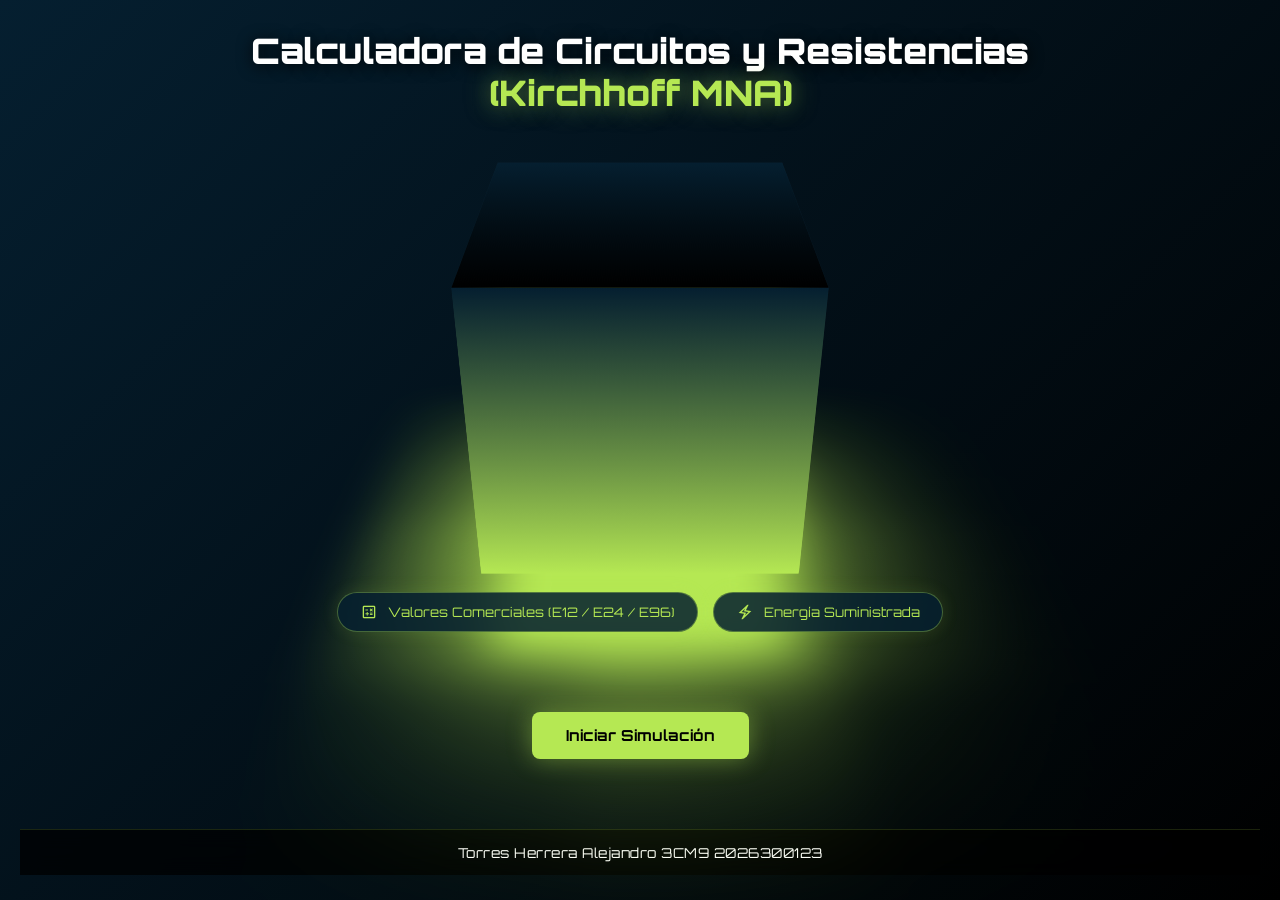
<file: index.html>
<!DOCTYPE html>
<html lang="es">

<head>
    <meta charset="UTF-8">
    <meta name="viewport" content="width=device-width, initial-scale=1.0">
    <title>Calculadora de Circuitos y Resistencias (Kirchhoff MNA)</title>
    <link href="https://fonts.googleapis.com/css2?family=Orbitron:wght@500;700;900&family=Rajdhani:wght@500;600;700&display=swap" rel="stylesheet">
    <link rel="stylesheet" href="https://fonts.googleapis.com/css2?family=Material+Symbols+Outlined:opsz,wght,FILL,GRAD@20..48,100..700,0..1,-50..200" />
    <style>
        * {
            margin: 0;
            padding: 0;
            box-sizing: border-box;
            -webkit-tap-highlight-color: rgba(255, 255, 255, 0) !important;
            outline: none !important;
        }

        body {
            background: linear-gradient(135deg, #051f30, #000000);
            color: #ffffff;
            font-family: 'Rajdhani', sans-serif;
            min-height: 100vh;
            display: flex;
            flex-direction: column;
            justify-content: space-between;
            align-items: center;
            overflow-x: hidden;
            padding: 25px 20px;
        }

        header {
            text-align: center;
            z-index: 10;
            max-width: 800px;
            margin-top: 5px;
        }

        h1 {
            font-family: 'Orbitron', sans-serif;
            font-size: 2.2rem;
            font-weight: 900;
            line-height: 1.2;
            color: #ffffff;
            text-shadow: 0 2px 15px rgba(0, 0, 0, 0.9);
            margin-bottom: 8px;
        }

        h1 span {
            color: #B5E853;
            text-shadow: 0 0 25px rgba(181, 232, 83, 0.5);
        }

        .subtitle-info {
            font-size: 1.15rem;
            color: #a8b2c1;
            font-weight: 600;
            letter-spacing: 0.5px;
            font-family: 'Rajdhani', sans-serif;
        }

        .cubeContainer {
            display: flex;
            justify-content: center;
            align-items: center;
            margin: 30px 0;
            z-index: 5;
            perspective: 1000px;
        }

        .cube {
            position: relative;
            width: 300px;
            height: 300px;
            transform-style: preserve-3d;
            transform: rotateX(-30deg);
            animation: animate 15s linear infinite;
        }

        @keyframes animate {
            0% {
                transform: rotateX(-30deg) rotateY(0deg);
            }
            100% {
                transform: rotateX(-30deg) rotateY(360deg);
            }
        }

        .cube div {
            position: absolute;
            width: 100%;
            height: 100%;
            transform-style: preserve-3d;
        }

        .cube div span {
            position: absolute;
            top: 0;
            left: 0;
            width: 100%;
            height: 100%;
            background: linear-gradient(#051f30, #B5E853);
            transform: rotateY(calc(90deg * var(--i))) translateZ(150px);
        }

        .top {
            position: absolute;
            top: 0;
            left: 0;
            width: 300px;
            height: 300px;
            background: linear-gradient(#051f30, #000000);
            transform: rotateX(90deg) translateZ(150px);
        }

        .top::before {
            content: '';
            position: absolute;
            top: 0;
            left: 0;
            width: 300px;
            height: 300px;
            background: #B5E853;
            transform: translateZ(-400px);
            filter: blur(25px);
            box-shadow: 0 0 100px rgba(181, 232, 83, .2),
                0 0 150px rgba(181, 232, 83, .4),
                0 0 250px rgba(181, 232, 83, .6),
                0 0 350px rgba(181, 232, 83, .8),
                0 0 450px rgba(181, 232, 83, 1);
        }

        .features-bar {
            display: flex;
            gap: 15px;
            margin-bottom: 25px;
            flex-wrap: wrap;
            justify-content: center;
            z-index: 10;
        }

        .feature-pill {
            background: rgba(5, 31, 48, 0.85);
            border: 1px solid rgba(181, 232, 83, 0.35);
            padding: 10px 22px;
            border-radius: 30px;
            font-family: 'Orbitron', sans-serif;
            font-size: 0.82rem;
            color: #B5E853;
            display: flex;
            align-items: center;
            gap: 10px;
            box-shadow: 0 0 18px rgba(181, 232, 83, 0.12);
            backdrop-filter: blur(8px);
        }

        .btn-enter {
            background: #B5E853;
            color: #000000;
            font-family: 'Orbitron', sans-serif;
            font-weight: 700;
            font-size: 0.95rem;
            padding: 14px 34px;
            border-radius: 8px;
            border: none;
            cursor: pointer;
            box-shadow: 0 0 25px rgba(181, 232, 83, 0.4);
            transition: all 0.3s ease;
            margin-bottom: 15px;
            z-index: 10;
        }

        .btn-enter:hover {
            background: #c5f863;
            box-shadow: 0 0 35px rgba(181, 232, 83, 0.7);
            transform: scale(1.03);
        }

        footer {
            width: 100%;
            padding: 14px 20px;
            background: rgba(0, 0, 0, 0.75);
            backdrop-filter: blur(10px);
            border-top: 1px solid rgba(181, 232, 83, 0.15);
            text-align: center;
            font-family: 'Orbitron', sans-serif;
            font-size: 0.85rem;
            color: #ffffff;
            letter-spacing: 0.5px;
        }

        @media screen and (max-width: 600px) {
            h1 {
                font-size: 1.5rem;
            }
            .subtitle-info {
                font-size: 1rem;
            }
            .cube {
                width: 220px;
                height: 220px;
            }
            .top {
                width: 220px;
                height: 220px;
                transform: rotateX(90deg) translateZ(110px);
            }
            .cube div span {
                transform: rotateY(calc(90deg * var(--i))) translateZ(110px);
            }
            .feature-pill {
                font-size: 0.75rem;
                padding: 8px 14px;
            }
        }
    </style>
</head>

<body>
    <header>
        <h1>Calculadora de Circuitos y Resistencias <span>(Kirchhoff MNA)</span></h1>
    </header>

    <div class="cubeContainer">
        <div class="cube">
            <div class="top"></div>
            <div>
                <span style="--i:0"></span>
                <span style="--i:1"></span>
                <span style="--i:2"></span>
                <span style="--i:3"></span>
            </div>
        </div>
    </div>

    <div class="features-bar">
        <div class="feature-pill">
            <span class="material-symbols-outlined" style="font-size:18px;">calculate</span>
            Valores Comerciales (E12 / E24 / E96)
        </div>
        <div class="feature-pill">
            <span class="material-symbols-outlined" style="font-size:18px;">electric_bolt</span>
            Energía Suministrada
        </div>
    </div>

    <button class="btn-enter" onclick="startSim()">Iniciar Simulación</button>

    <footer>
        Torres Herrera Alejandro 3CM9 2026300123
    </footer>

    <script>
        function startSim() {
            const btn = document.querySelector('.btn-enter');
            btn.innerText = 'Cargando...';
            setTimeout(() => {
                btn.innerText = '¡Listo!';
                window.location.href = "calc.html"
            }, 700);
        }
    </script>
</body>

</html>
</file>
